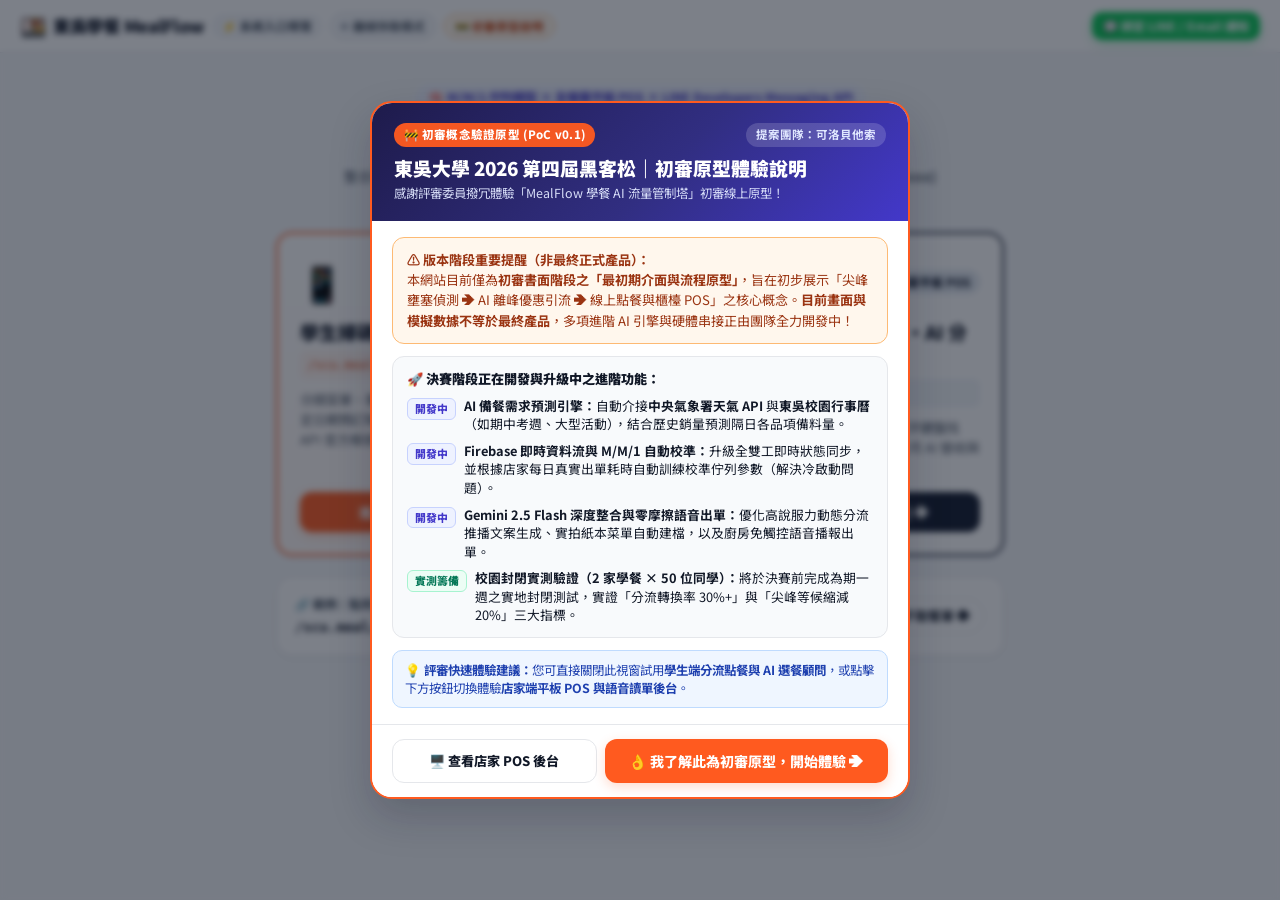
<file: index.html>
<!DOCTYPE html>
<html lang="zh-TW">
<head>
  <meta charset="UTF-8">
  <meta name="viewport" content="width=device-width, initial-scale=1.0, maximum-scale=1.0, user-scalable=no">
  <title>東吳學餐 MealFlow｜校園 AI 智慧點餐與 POS 管制塔</title>
  <link rel="preconnect" href="https://fonts.googleapis.com">
  <link rel="preconnect" href="https://fonts.gstatic.com" crossorigin>
  <link href="https://fonts.googleapis.com/css2?family=Noto+Sans+TC:wght@400;500;600;700;800;900&display=swap" rel="stylesheet">
  <link rel="stylesheet" href="./styles.css">
</head>
<body>

  <div id="toast" class="toast"></div>
  <div id="analyticsChartTooltip" class="chart-floating-tooltip"></div>

  <!-- 頂部導覽列 -->
  <header class="app-header">
    <div class="header-inner">
      <div class="brand-title-group">
        <a href="./" style="text-decoration:none; color:inherit; display:flex; align-items:center; gap:6px;">
          <span style="font-size:1.35rem;">🍱</span>
          <span style="font-weight:900; font-size:1.08rem; letter-spacing:-0.3px;">東吳學餐 MealFlow</span>
        </a>
        <span class="role-badge" id="headerRoleBadge">⚡ 系統入口導覽</span>
        <span class="sync-status" title="點擊立即同步雲端資料" style="cursor:pointer;" onclick="syncCloud(true)">
          <span class="sync-dot" id="syncDot"></span>
          <span id="syncText">已同步</span>
        </span>
      </div>

      <div style="display:flex; align-items:center; gap:8px; flex-wrap:wrap;">
        <!-- 店家模式專用：右上角直接切換店鋪與同步雲端（學生模式隱藏） -->
        <div id="headerStoreControls" style="display:none; align-items:center; gap:8px;">
          <select id="storeTopSwitcher" class="select-input" style="width:auto; min-width:210px; padding:6px 12px; font-weight:800; font-size:0.84rem;" onchange="switchMerchantStore(this.value)"></select>
          <button type="button" class="filter-chip" style="padding:6px 12px;" onclick="syncCloud(true)">🔄 同步雲端</button>
        </div>

        <!-- 學生模式專用：綁定 LINE / Email 取餐通知（店家模式自動隱藏） -->
        <button type="button" id="headerLineBindBtn" class="btn-line" style="padding:5px 11px; font-size:0.76rem;" onclick="openLineBindModal()">
          <span id="headerLineBtnText">💬 綁定 LINE 通知</span>
        </button>
        <div class="campus-switcher" id="headerCampusSwitcher" style="display:none;">
          <button class="campus-btn active" id="btnCampus-雙溪校區" onclick="switchCampus('雙溪校區')">雙溪校區</button>
          <button class="campus-btn" id="btnCampus-城中校區" onclick="switchCampus('城中校區')">城中校區</button>
        </div>
      </div>
    </div>
  </header>

  <main class="container">

    <!-- ==================== 路由 1：根目錄角色導覽台 (/) ==================== -->
    <section id="viewPortal" class="view-section">
      <div id="portalContentBox"></div>
    </section>

    <!-- ==================== 路由 2：學生掃碼點餐頁 (/order/) ==================== -->
    <section id="viewOrder" class="view-section">
      <div id="activeOrderFloatingBanner"></div>

      <!-- 狀態 A：學餐店家總覽與 AI 選餐顧問 -->
      <div id="storeDirectoryBlock">
        <div class="ai-concierge-box">
          <div style="display:flex; justify-content:space-between; align-items:center; gap:8px; flex-wrap:wrap;">
            <div>
              <span style="font-size:0.72rem; font-weight:800; background:rgba(255,255,255,0.18); padding:2px 8px; border-radius:999px;">
                ✨ MealFlow AI 選餐與客服顧問
              </span>
              <h3 style="font-size:1rem; font-weight:800; margin-top:4px;">不知道吃什麼或想問取餐規則？讓 AI 依即時佇列幫你解答與配餐</h3>
            </div>
            <button type="button" class="ai-prompt-chip" onclick="promptGeminiKeyConfig()">⚙️ Gemini API 設定</button>
          </div>

          <div class="ai-chip-row">
            <button type="button" class="ai-prompt-chip" onclick="askAiConcierge('⚡ 我只剩 10 分鐘就要上課，推薦最快拿到的主餐')">⚡ 10分鐘內趕上課快取</button>
            <button type="button" class="ai-prompt-chip" onclick="askAiConcierge('💰 預算 $100 元以內、有分流優惠的最高 CP 值正餐')">💰 預算 $100 內最高 CP 值</button>
            <button type="button" class="ai-prompt-chip" onclick="askAiConcierge('🌶️ 想吃韓式、椒麻或辣味重口味，且不用排隊的餐點')">🌶️ 想吃辣味重口味免排隊</button>
            <button type="button" class="ai-prompt-chip" onclick="askAiConcierge('🥩 剛運動完想吃大份量肉類補充蛋白質')">🥩 大份量高蛋白肉食</button>
            <button type="button" class="ai-prompt-chip" onclick="askAiConcierge('📋 請問預訂取餐與現金付款規則是什麼？')">📋 預訂與現金付款規則</button>
          </div>

          <div style="display:flex; gap:8px; margin-top:4px;">
            <input type="text" id="aiUserQueryInput" class="select-input" style="flex:1; background:rgba(255,255,255,0.95); border:none;" placeholder="可自然對話或輸入需求（例：你好、推薦 $100 內不排隊的麵、預訂怎麼付錢）..." onkeydown="if(event.key==='Enter') askAiConcierge()">
            <button type="button" class="btn-tip-action" onclick="askAiConcierge()">🧠 AI 分析回答</button>
          </div>

          <div id="aiConciergeResponse" class="ai-response-card"></div>
        </div>

        <div id="aiSmartTipBox"></div>

        <div class="filter-row">
          <button class="filter-chip active" id="filter-ALL" onclick="setFilter('ALL')">全部店家</button>
          <button class="filter-chip" id="filter-FAST" onclick="setFilter('FAST')">⚡ 免排隊快取 (綠燈順暢)</button>
          <button class="filter-chip" id="filter-PROMO" onclick="setFilter('PROMO')">🎁 AI 分流送優惠</button>
        </div>

        <div id="storeListContainer" class="store-list"></div>
      </div>

      <!-- 狀態 B：進入指定餐廳後的「分類菜單展開頁」 -->
      <div id="inStoreOrderingBlock" style="display:none;"></div>
    </section>

    <!-- ==================== 路由 3：專屬訂單追蹤頁 (/order/?id=ORD-xxx) ==================== -->
    <section id="viewTicket" class="view-section">
      <div id="singleTicketContainer"></div>
    </section>

    <!-- ==================== 路由 4：現代化美型店家 POS + 左側垂直圖示導覽 + 訂單分天 + 互動式 AI 分析 (/store/) ==================== -->
    <section id="viewStore" class="view-section">
      <div class="store-shell-layout">
        <!-- 左側現代化白色垂直圖示導覽欄 -->
        <aside class="store-left-rail">
          <button type="button" class="store-rail-btn active" id="railBtn-pos" onclick="switchStoreTabMode('pos')" title="櫃檯點餐 (POS)">
            <span class="rail-icon">🖥️</span>
            <span>點餐</span>
          </button>
          <button type="button" class="store-rail-btn" id="railBtn-kds" onclick="switchStoreTabMode('kds')" title="訂單管理">
            <span class="rail-icon">📋</span>
            <span>訂單</span>
            <span id="railKdsBadge" class="tab-badge" style="display:none;">0</span>
          </button>
          <button type="button" class="store-rail-btn" id="railBtn-analytics" onclick="switchStoreTabMode('analytics')" title="AI 營運分析">
            <span class="rail-icon">📊</span>
            <span>分析</span>
          </button>
          <button type="button" class="store-rail-btn" id="railBtn-settings" onclick="switchStoreTabMode('settings')" title="店務設定">
            <span class="rail-icon">⚙️</span>
            <span>設定</span>
          </button>
        </aside>

        <!-- 右側主工作區：僅 storePanel-pos 鎖定一頁不捲動，其餘面板可自由上下捲動 -->
        <div class="store-stage-area">
          <div id="storePanel-pos" style="display:block;"></div>
          <div id="storePanel-kds" style="display:none;"></div>
          <div id="storePanel-analytics" style="display:none;"></div>
          <div id="storePanel-settings" style="display:none;"></div>
        </div>
      </div>
    </section>

  </main>

  <!-- ==================== 學生端底部固定懸浮「查看購物車」橫條 ==================== -->
  <div id="floatingCartBar" class="floating-cart-bar" style="display:none;">
    <div class="floating-cart-inner">
      <button type="button" id="viewCartBtn" class="btn-view-cart" onclick="openCartModal()" disabled>
        <span id="cartItemCountBadge" class="cart-count-pill">0 份</span>
        <span>🛒 查看購物車・選取餐與預訂時間</span>
        <span id="cartPreviewTotal" style="font-size:1.2rem; font-weight:900;">NT$ 0</span>
      </button>
    </div>
  </div>

  <!-- ==================== 彈窗 A：購物車抽屜 Modal (`#cartModal`, z-index: 8000) ==================== -->
  <div id="cartModal" class="modal-overlay bottom-sheet" onclick="if(event.target===this) closeCartModal()">
    <div class="modal-card">
      <div class="modal-header">
        <h2 style="font-size:1.3rem; font-weight:900; display:flex; align-items:center; gap:8px;">
          <span>🛒</span> 確認購物車明細與預訂設定
        </h2>
        <button type="button" onclick="closeCartModal()" style="border:none; background:#F3F4F6; width:36px; height:36px; border-radius:50%; font-size:1.2rem; font-weight:900;">✕</button>
      </div>
      <div class="modal-body" style="background:var(--bg-page);" id="cartPageList"></div>
      <div class="modal-footer">
        <div style="display:flex; justify-content:space-between; align-items:center; margin-bottom:12px;">
          <span style="font-size:1.05rem; font-weight:800;">應付總計金額</span>
          <span id="cartModalTotal" style="font-size:1.55rem; font-weight:900; color:var(--red);">NT$ 0</span>
        </div>
        <button type="button" id="finalSubmitOrderBtn" class="btn-tip-action" style="width:100%; padding:15px; font-size:1.05rem;" onclick="submitStudentCartOrder()">
          確認餐點並送出訂單
        </button>
      </div>
    </div>
  </div>

  <!-- ==================== 彈窗 B：餐點客製化選項 Modal (`#optionsModal`, z-index: 9500，確保在結帳抽屜最上層開啟) ==================== -->
  <div id="optionsModal" class="modal-overlay" onclick="if(event.target===this) closeOptionsModal()">
    <div class="modal-card">
      <div class="modal-header">
        <div>
          <h3 style="font-size:1.2rem; font-weight:900;" id="optModalTitle">餐點名稱</h3>
          <div style="font-size:0.78rem; color:var(--text-secondary);" id="optModalSubtitle">基本價格</div>
        </div>
        <button type="button" onclick="closeOptionsModal()" style="border:none; background:#F3F4F6; width:34px; height:34px; border-radius:50%; font-size:1.1rem; font-weight:900;">✕</button>
      </div>
      <div class="modal-body" id="optModalContent"></div>
      <div class="modal-footer">
        <button type="button" id="confirmOptionsBtn" class="btn-tip-action" style="width:100%; padding:14px; font-size:1rem;" onclick="confirmOptionsModal()">
          確認加入
        </button>
      </div>
    </div>
  </div>

  <!-- ==================== 彈窗 C1：POS 櫃檯實收金額「觸控數字鍵盤」視窗 (`#posCashNumpadModal`, z-index: 9600) ==================== -->
  <div id="posCashNumpadModal" class="modal-overlay" onclick="if(event.target===this) closePosCashNumpadModal()">
    <div class="modal-card" style="max-width:420px;">
      <div class="modal-header">
        <div>
          <span style="font-size:0.72rem; font-weight:800; color:var(--brand);">POS Touch Keypad</span>
          <h3 style="font-size:1.15rem; font-weight:900;">🔢 點選輸入顧客實收金額</h3>
        </div>
        <button type="button" onclick="closePosCashNumpadModal()" style="border:none; background:#F3F4F6; width:34px; height:34px; border-radius:50%; font-weight:900;">✕</button>
      </div>
      <div class="modal-body" id="posCashNumpadBody"></div>
    </div>
  </div>

  <!-- ==================== 彈窗 C2：預訂/待收款訂單「觸控數字鍵盤收款」視窗 (`#orderPayModal`, z-index: 9600) ==================== -->
  <div id="orderPayModal" class="modal-overlay" onclick="if(event.target===this) closeOrderPayModal()">
    <div class="modal-card" style="max-width:440px;">
      <div class="modal-header">
        <div>
          <span style="font-size:0.72rem; font-weight:800; color:var(--brand);">Order Payment Collection</span>
          <h3 style="font-size:1.15rem; font-weight:900;">💵 訂單收款與觸控找零</h3>
        </div>
        <button type="button" onclick="closeOrderPayModal()" style="border:none; background:#F3F4F6; width:34px; height:34px; border-radius:50%; font-weight:900;">✕</button>
      </div>
      <div class="modal-body" id="orderPayModalBody"></div>
    </div>
  </div>

  <!-- ==================== 彈窗 D：💚 LINE Login OAuth 2.1 官方帳號綁定中心 (`#lineBindModal`, z-index: 9600) ==================== -->
  <div id="lineBindModal" class="modal-overlay" onclick="if(event.target===this) closeLineBindModal()">
    <div class="modal-card" style="max-width:500px;">
      <div class="modal-header" style="background:#06C755; color:#FFFFFF;">
        <div>
          <span style="font-size:0.7rem; font-weight:800; background:rgba(255,255,255,0.22); padding:2px 8px; border-radius:999px;">LINE Login OAuth 2.1 + Flex Message Push</span>
          <h3 style="font-size:1.15rem; font-weight:900; margin-top:3px;">💬 綁定 LINE 接收取餐通知</h3>
        </div>
        <button type="button" onclick="closeLineBindModal()" style="border:none; background:rgba(255,255,255,0.22); color:#fff; width:32px; height:32px; border-radius:50%; font-weight:900;">✕</button>
      </div>
      <div class="modal-body">
        <div id="lineBindStatusBanner"></div>

        <div style="background:#F0FDF4; border:1.5px solid #86EFAC; border-radius:12px; padding:14px; margin-bottom:12px;">
          <div style="font-size:0.88rem; font-weight:900; color:#065F46; margin-bottom:6px;">
            📲 一鍵透過 LINE Login 授權綁定 (免 Webhook)
          </div>
          <p style="font-size:0.78rem; color:#047857; line-height:1.45; margin-bottom:10px;">
            點擊下方按鈕將跳轉至 LINE 官方授權畫面，授權後系統會自動取得您的 <code>userId</code>。當餐點製作完成或預訂需繳費時，官方帳號將自動推播精美 Flex Message 通知卡給您！
          </p>
          <button type="button" class="btn-line" style="width:100%; justify-content:center; padding:11px; font-size:0.92rem;" onclick="startLineOAuthLogin()">
            🚀 使用 LINE 帳號一鍵授權綁定
          </button>
        </div>

        <div style="background:#F8FAFC; border:1px solid var(--border); border-radius:12px; padding:12px; margin-bottom:12px;">
          <div style="font-size:0.8rem; font-weight:900; color:var(--text-primary); margin-bottom:8px;">
            📧 綁定 Email 免費無限量取餐通知 / 或手動填入 LINE User ID
          </div>
          <div style="display:grid; grid-template-columns:1fr 1.3fr; gap:8px; margin-bottom:8px;">
            <div>
              <label class="field-label">👤 顯示名稱</label>
              <input type="text" id="lineInputName" class="select-input" placeholder="例如：王小明">
            </div>
            <div>
              <label class="field-label">📧 Email 信箱 (免額度限制推薦)</label>
              <input type="email" id="lineInputEmail" class="select-input" placeholder="student@scu.edu.tw">
            </div>
          </div>
          <div style="margin-bottom:8px;">
            <label class="field-label">🆔 LINE User ID (選填，U開頭 33 碼)</label>
            <input type="text" id="lineInputId" class="select-input" placeholder="若已用上方按鈕授權會自動帶入">
          </div>
          <div style="display:flex; gap:8px;">
            <button type="button" class="btn-line" style="flex:1; justify-content:center; padding:9px;" onclick="saveLineBindConfig()">
              💾 儲存通知設定
            </button>
            <button type="button" class="filter-chip" onclick="requestBrowserNotificationPermission()">
              🔔 開啟網頁震動響鈴
            </button>
          </div>
        </div>

        <div style="display:flex; justify-content:space-between; align-items:center; margin-bottom:6px;">
          <strong style="font-size:0.84rem; color:#166534;">📬 最近 LINE 推播紀錄匣</strong>
          <button type="button" onclick="unbindLineAccount()" style="border:none; background:transparent; color:var(--text-muted); font-size:0.74rem; text-decoration:underline; cursor:pointer;">解除綁定</button>
        </div>
        <div id="lineLogsContainer" style="max-height:140px; overflow-y:auto;"></div>
      </div>
    </div>
  </div>

  <!-- ==================== 彈窗 E：🔔 學生取餐手機震動與響鈴全螢幕強提醒 (`#pickupAlertModal`) ==================== -->
  <div id="pickupAlertModal" class="modal-overlay" onclick="if(event.target===this) closePickupAlertModal()">
    <div class="modal-card" style="max-width:400px; border:3px solid var(--green);">
      <div class="modal-body" id="pickupAlertContent"></div>
    </div>
  </div>

  <script src="./app.js"></script>
</body>
</html>
</file>
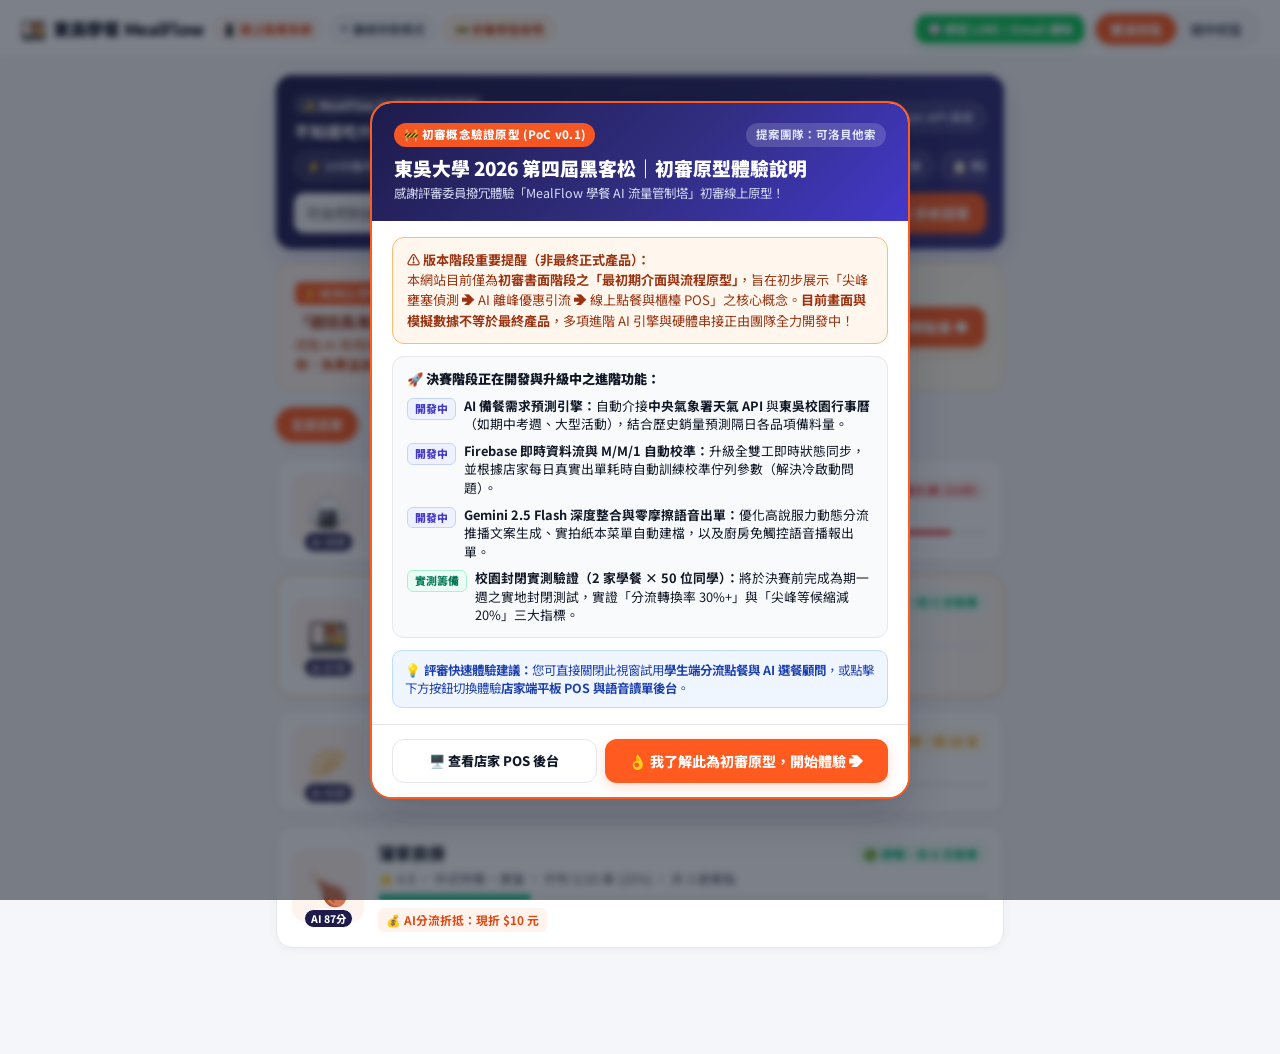
<file: order/index.html>
<!DOCTYPE html>
<html lang="zh-TW">
<head>
  <meta charset="UTF-8">
  <meta name="viewport" content="width=device-width, initial-scale=1.0, maximum-scale=1.0, user-scalable=no">
  <title>東吳學餐線上點餐｜MealFlow 智慧點餐與取餐追蹤</title>
  <link rel="preconnect" href="https://fonts.googleapis.com">
  <link rel="preconnect" href="https://fonts.gstatic.com" crossorigin>
  <link href="https://fonts.googleapis.com/css2?family=Noto+Sans+TC:wght@400;500;600;700;800;900&display=swap" rel="stylesheet">
  <link rel="stylesheet" href="../styles.css">
  <script>window.MEALFLOW_DEFAULT_MODE = 'order';</script>
</head>
<body>

  <div id="toast" class="toast"></div>
  <div id="analyticsChartTooltip" class="chart-floating-tooltip"></div>

  <!-- 頂部導覽列 -->
  <header class="app-header">
    <div class="header-inner">
      <div class="brand-title-group">
        <a href="./" style="text-decoration:none; color:inherit; display:flex; align-items:center; gap:6px;">
          <span style="font-size:1.35rem;">🍱</span>
          <span style="font-weight:900; font-size:1.08rem; letter-spacing:-0.3px;">東吳學餐 MealFlow</span>
        </a>
        <span class="role-badge" id="headerRoleBadge">📱 線上點餐系統</span>
        <span class="sync-status" title="點擊立即同步雲端資料" style="cursor:pointer;" onclick="syncCloud(true)">
          <span class="sync-dot" id="syncDot"></span>
          <span id="syncText">已同步</span>
        </span>
      </div>

      <div style="display:flex; align-items:center; gap:8px; flex-wrap:wrap;">
        <div id="headerStoreControls" style="display:none; align-items:center; gap:8px;">
          <select id="storeTopSwitcher" class="select-input" style="width:auto; min-width:210px; padding:6px 12px; font-weight:800; font-size:0.84rem;" onchange="switchMerchantStore(this.value)"></select>
          <button type="button" class="filter-chip" style="padding:6px 12px;" onclick="syncCloud(true)">🔄 同步雲端</button>
        </div>

        <button type="button" id="headerLineBindBtn" class="btn-line" style="padding:5px 11px; font-size:0.76rem;" onclick="openLineBindModal()">
          <span id="headerLineBtnText">💬 綁定 LINE 通知</span>
        </button>
        <div class="campus-switcher" id="headerCampusSwitcher">
          <button class="campus-btn active" id="btnCampus-雙溪校區" onclick="switchCampus('雙溪校區')">雙溪校區</button>
          <button class="campus-btn" id="btnCampus-城中校區" onclick="switchCampus('城中校區')">城中校區</button>
        </div>
      </div>
    </div>
  </header>

  <main class="container">

    <!-- ==================== 路由 1：根目錄角色導覽台 (/) ==================== -->
    <section id="viewPortal" class="view-section">
      <div id="portalContentBox"></div>
    </section>

    <!-- ==================== 路由 2：學生掃碼點餐頁 (/order/) ==================== -->
    <section id="viewOrder" class="view-section active">
      <div id="activeOrderFloatingBanner"></div>

      <!-- 狀態 A：學餐店家總覽與 AI 選餐顧問 -->
      <div id="storeDirectoryBlock">
        <div class="ai-concierge-box">
          <div style="display:flex; justify-content:space-between; align-items:center; gap:8px; flex-wrap:wrap;">
            <div>
              <span style="font-size:0.72rem; font-weight:800; background:rgba(255,255,255,0.18); padding:2px 8px; border-radius:999px;">
                ✨ MealFlow AI 選餐與客服顧問
              </span>
              <h3 style="font-size:1rem; font-weight:800; margin-top:4px;">不知道吃什麼或想問取餐規則？讓 AI 依即時佇列幫你解答與配餐</h3>
            </div>
            <button type="button" class="ai-prompt-chip" onclick="promptGeminiKeyConfig()">⚙️ Gemini API 設定</button>
          </div>

          <div class="ai-chip-row">
            <button type="button" class="ai-prompt-chip" onclick="askAiConcierge('⚡ 我只剩 10 分鐘就要上課，推薦最快拿到的主餐')">⚡ 10分鐘內趕上課快取</button>
            <button type="button" class="ai-prompt-chip" onclick="askAiConcierge('💰 預算 $100 元以內、有分流優惠的最高 CP 值正餐')">💰 預算 $100 內最高 CP 值</button>
            <button type="button" class="ai-prompt-chip" onclick="askAiConcierge('🌶️ 想吃韓式、椒麻或辣味重口味，且不用排隊的餐點')">🌶️ 想吃辣味重口味免排隊</button>
            <button type="button" class="ai-prompt-chip" onclick="askAiConcierge('🥩 剛運動完想吃大份量肉類補充蛋白質')">🥩 大份量高蛋白肉食</button>
            <button type="button" class="ai-prompt-chip" onclick="askAiConcierge('📋 請問預訂取餐與現金付款規則是什麼？')">📋 預訂與現金付款規則</button>
          </div>

          <div style="display:flex; gap:8px; margin-top:4px;">
            <input type="text" id="aiUserQueryInput" class="select-input" style="flex:1; background:rgba(255,255,255,0.95); border:none;" placeholder="可自然對話或輸入需求（例：你好、推薦 $100 內不排隊的麵、預訂怎麼付錢）..." onkeydown="if(event.key==='Enter') askAiConcierge()">
            <button type="button" class="btn-tip-action" onclick="askAiConcierge()">🧠 AI 分析回答</button>
          </div>

          <div id="aiConciergeResponse" class="ai-response-card"></div>
        </div>

        <div id="aiSmartTipBox"></div>

        <div class="filter-row">
          <button class="filter-chip active" id="filter-ALL" onclick="setFilter('ALL')">全部店家</button>
          <button class="filter-chip" id="filter-FAST" onclick="setFilter('FAST')">⚡ 免排隊快取 (綠燈順暢)</button>
          <button class="filter-chip" id="filter-PROMO" onclick="setFilter('PROMO')">🎁 AI 分流送優惠</button>
        </div>

        <div id="storeListContainer" class="store-list"></div>
      </div>

      <!-- 狀態 B：進入指定餐廳後的「分類菜單展開頁」 -->
      <div id="inStoreOrderingBlock" style="display:none;"></div>
    </section>

    <!-- ==================== 路由 3：專屬訂單追蹤頁 (/order/?id=ORD-xxx) ==================== -->
    <section id="viewTicket" class="view-section">
      <div id="singleTicketContainer"></div>
    </section>

    <!-- ==================== 路由 4：現代化美型店家 POS + 左側垂直圖示導覽 (/store/) ==================== -->
    <section id="viewStore" class="view-section">
      <div class="store-shell-layout">
        <aside class="store-left-rail">
          <button type="button" class="store-rail-btn active" id="railBtn-pos" onclick="switchStoreTabMode('pos')">
            <span class="rail-icon">🖥️</span>
            <span>點餐</span>
          </button>
          <button type="button" class="store-rail-btn" id="railBtn-kds" onclick="switchStoreTabMode('kds')">
            <span class="rail-icon">📋</span>
            <span>訂單</span>
            <span id="railKdsBadge" class="tab-badge" style="display:none;">0</span>
          </button>
          <button type="button" class="store-rail-btn" id="railBtn-analytics" onclick="switchStoreTabMode('analytics')">
            <span class="rail-icon">📊</span>
            <span>分析</span>
          </button>
          <button type="button" class="store-rail-btn" id="railBtn-settings" onclick="switchStoreTabMode('settings')">
            <span class="rail-icon">⚙️</span>
            <span>設定</span>
          </button>
        </aside>

        <div class="store-stage-area">
          <div id="storePanel-pos" style="display:block;"></div>
          <div id="storePanel-kds" style="display:none;"></div>
          <div id="storePanel-analytics" style="display:none;"></div>
          <div id="storePanel-settings" style="display:none;"></div>
        </div>
      </div>
    </section>

  </main>

  <!-- ==================== 學生端底部固定懸浮「查看購物車」橫條 ==================== -->
  <div id="floatingCartBar" class="floating-cart-bar" style="display:none;">
    <div class="floating-cart-inner">
      <button type="button" id="viewCartBtn" class="btn-view-cart" onclick="openCartModal()" disabled>
        <span id="cartItemCountBadge" class="cart-count-pill">0 份</span>
        <span>🛒 查看購物車・選取餐與預訂時間</span>
        <span id="cartPreviewTotal" style="font-size:1.2rem; font-weight:900;">NT$ 0</span>
      </button>
    </div>
  </div>

  <!-- ==================== 彈窗 A：購物車抽屜 Modal (`#cartModal`, z-index: 8000) ==================== -->
  <div id="cartModal" class="modal-overlay bottom-sheet" onclick="if(event.target===this) closeCartModal()">
    <div class="modal-card">
      <div class="modal-header">
        <h2 style="font-size:1.3rem; font-weight:900; display:flex; align-items:center; gap:8px;">
          <span>🛒</span> 確認購物車明細與預訂設定
        </h2>
        <button type="button" onclick="closeCartModal()" style="border:none; background:#F3F4F6; width:36px; height:36px; border-radius:50%; font-size:1.2rem; font-weight:900;">✕</button>
      </div>
      <div class="modal-body" style="background:var(--bg-page);" id="cartPageList"></div>
      <div class="modal-footer">
        <div style="display:flex; justify-content:space-between; align-items:center; margin-bottom:12px;">
          <span style="font-size:1.05rem; font-weight:800;">應付總計金額</span>
          <span id="cartModalTotal" style="font-size:1.55rem; font-weight:900; color:var(--red);">NT$ 0</span>
        </div>
        <button type="button" id="finalSubmitOrderBtn" class="btn-tip-action" style="width:100%; padding:15px; font-size:1.05rem;" onclick="submitStudentCartOrder()">
          確認餐點並送出訂單
        </button>
      </div>
    </div>
  </div>

  <!-- ==================== 彈窗 B：餐點客製化選項 Modal (`#optionsModal`, z-index: 9500) ==================== -->
  <div id="optionsModal" class="modal-overlay" onclick="if(event.target===this) closeOptionsModal()">
    <div class="modal-card">
      <div class="modal-header">
        <div>
          <h3 style="font-size:1.2rem; font-weight:900;" id="optModalTitle">餐點名稱</h3>
          <div style="font-size:0.78rem; color:var(--text-secondary);" id="optModalSubtitle">基本價格</div>
        </div>
        <button type="button" onclick="closeOptionsModal()" style="border:none; background:#F3F4F6; width:34px; height:34px; border-radius:50%; font-size:1.1rem; font-weight:900;">✕</button>
      </div>
      <div class="modal-body" id="optModalContent"></div>
      <div class="modal-footer">
        <button type="button" id="confirmOptionsBtn" class="btn-tip-action" style="width:100%; padding:14px; font-size:1rem;" onclick="confirmOptionsModal()">
          確認加入
        </button>
      </div>
    </div>
  </div>

  <!-- ==================== 彈窗 C1：POS 櫃檯實收金額「觸控數字鍵盤」視窗 (`#posCashNumpadModal`, z-index: 9600) ==================== -->
  <div id="posCashNumpadModal" class="modal-overlay" onclick="if(event.target===this) closePosCashNumpadModal()">
    <div class="modal-card" style="max-width:420px;">
      <div class="modal-header">
        <div>
          <span style="font-size:0.72rem; font-weight:800; color:var(--brand);">POS Touch Keypad</span>
          <h3 style="font-size:1.15rem; font-weight:900;">🔢 點選輸入顧客實收金額</h3>
        </div>
        <button type="button" onclick="closePosCashNumpadModal()" style="border:none; background:#F3F4F6; width:34px; height:34px; border-radius:50%; font-weight:900;">✕</button>
      </div>
      <div class="modal-body" id="posCashNumpadBody"></div>
    </div>
  </div>

  <!-- ==================== 彈窗 C2：預訂/待收款訂單「觸控數字鍵盤收款」視窗 (`#orderPayModal`, z-index: 9600) ==================== -->
  <div id="orderPayModal" class="modal-overlay" onclick="if(event.target===this) closeOrderPayModal()">
    <div class="modal-card" style="max-width:440px;">
      <div class="modal-header">
        <div>
          <span style="font-size:0.72rem; font-weight:800; color:var(--brand);">Order Payment Collection</span>
          <h3 style="font-size:1.15rem; font-weight:900;">💵 訂單收款與觸控找零</h3>
        </div>
        <button type="button" onclick="closeOrderPayModal()" style="border:none; background:#F3F4F6; width:34px; height:34px; border-radius:50%; font-weight:900;">✕</button>
      </div>
      <div class="modal-body" id="orderPayModalBody"></div>
    </div>
  </div>

  <!-- ==================== 彈窗 D：💚 LINE Login OAuth 2.1 官方帳號綁定中心 (`#lineBindModal`, z-index: 9600) ==================== -->
  <div id="lineBindModal" class="modal-overlay" onclick="if(event.target===this) closeLineBindModal()">
    <div class="modal-card" style="max-width:500px;">
      <div class="modal-header" style="background:#06C755; color:#FFFFFF;">
        <div>
          <span style="font-size:0.7rem; font-weight:800; background:rgba(255,255,255,0.22); padding:2px 8px; border-radius:999px;">LINE Login OAuth 2.1 + Flex Message Push</span>
          <h3 style="font-size:1.15rem; font-weight:900; margin-top:3px;">💬 綁定 LINE 接收取餐通知</h3>
        </div>
        <button type="button" onclick="closeLineBindModal()" style="border:none; background:rgba(255,255,255,0.22); color:#fff; width:32px; height:32px; border-radius:50%; font-weight:900;">✕</button>
      </div>
      <div class="modal-body">
        <div id="lineBindStatusBanner"></div>

        <div style="background:#F0FDF4; border:1.5px solid #86EFAC; border-radius:12px; padding:14px; margin-bottom:12px;">
          <div style="font-size:0.88rem; font-weight:900; color:#065F46; margin-bottom:6px;">
            📲 一鍵透過 LINE Login 授權綁定 (免 Webhook)
          </div>
          <p style="font-size:0.78rem; color:#047857; line-height:1.45; margin-bottom:10px;">
            點擊下方按鈕將跳轉至 LINE 官方授權畫面，授權後系統會自動取得您的 <code>userId</code>。當餐點製作完成或預訂需繳費時，官方帳號將自動推播精美 Flex Message 通知卡給您！
          </p>
          <button type="button" class="btn-line" style="width:100%; justify-content:center; padding:11px; font-size:0.92rem;" onclick="startLineOAuthLogin()">
            🚀 使用 LINE 帳號一鍵授權綁定
          </button>
        </div>

        <div style="background:#F8FAFC; border:1px solid var(--border); border-radius:12px; padding:12px; margin-bottom:12px;">
          <div style="font-size:0.8rem; font-weight:900; color:var(--text-primary); margin-bottom:8px;">
            📧 綁定 Email 免費無限量取餐通知 / 或手動填入 LINE User ID
          </div>
          <div style="display:grid; grid-template-columns:1fr 1.3fr; gap:8px; margin-bottom:8px;">
            <div>
              <label class="field-label">👤 顯示名稱</label>
              <input type="text" id="lineInputName" class="select-input" placeholder="例如：王小明">
            </div>
            <div>
              <label class="field-label">📧 Email 信箱 (免額度限制推薦)</label>
              <input type="email" id="lineInputEmail" class="select-input" placeholder="student@scu.edu.tw">
            </div>
          </div>
          <div style="margin-bottom:8px;">
            <label class="field-label">🆔 LINE User ID (選填，U開頭 33 碼)</label>
            <input type="text" id="lineInputId" class="select-input" placeholder="若已用上方按鈕授權會自動帶入">
          </div>
          <div style="display:flex; gap:8px;">
            <button type="button" class="btn-line" style="flex:1; justify-content:center; padding:9px;" onclick="saveLineBindConfig()">
              💾 儲存通知設定
            </button>
            <button type="button" class="filter-chip" onclick="requestBrowserNotificationPermission()">
              🔔 開啟網頁震動響鈴
            </button>
          </div>
        </div>

        <div style="display:flex; justify-content:space-between; align-items:center; margin-bottom:6px;">
          <strong style="font-size:0.84rem; color:#166534;">📬 最近 LINE 推播紀錄匣</strong>
          <button type="button" onclick="unbindLineAccount()" style="border:none; background:transparent; color:var(--text-muted); font-size:0.74rem; text-decoration:underline; cursor:pointer;">解除綁定</button>
        </div>
        <div id="lineLogsContainer" style="max-height:140px; overflow-y:auto;"></div>
      </div>
    </div>
  </div>

  <!-- ==================== 彈窗 E：🔔 學生取餐手機震動與響鈴全螢幕強提醒 (`#pickupAlertModal`) ==================== -->
  <div id="pickupAlertModal" class="modal-overlay" onclick="if(event.target===this) closePickupAlertModal()">
    <div class="modal-card" style="max-width:400px; border:3px solid var(--green);">
      <div class="modal-body" id="pickupAlertContent"></div>
    </div>
  </div>

  <script src="../app.js"></script>
</body>
</html>
</file>
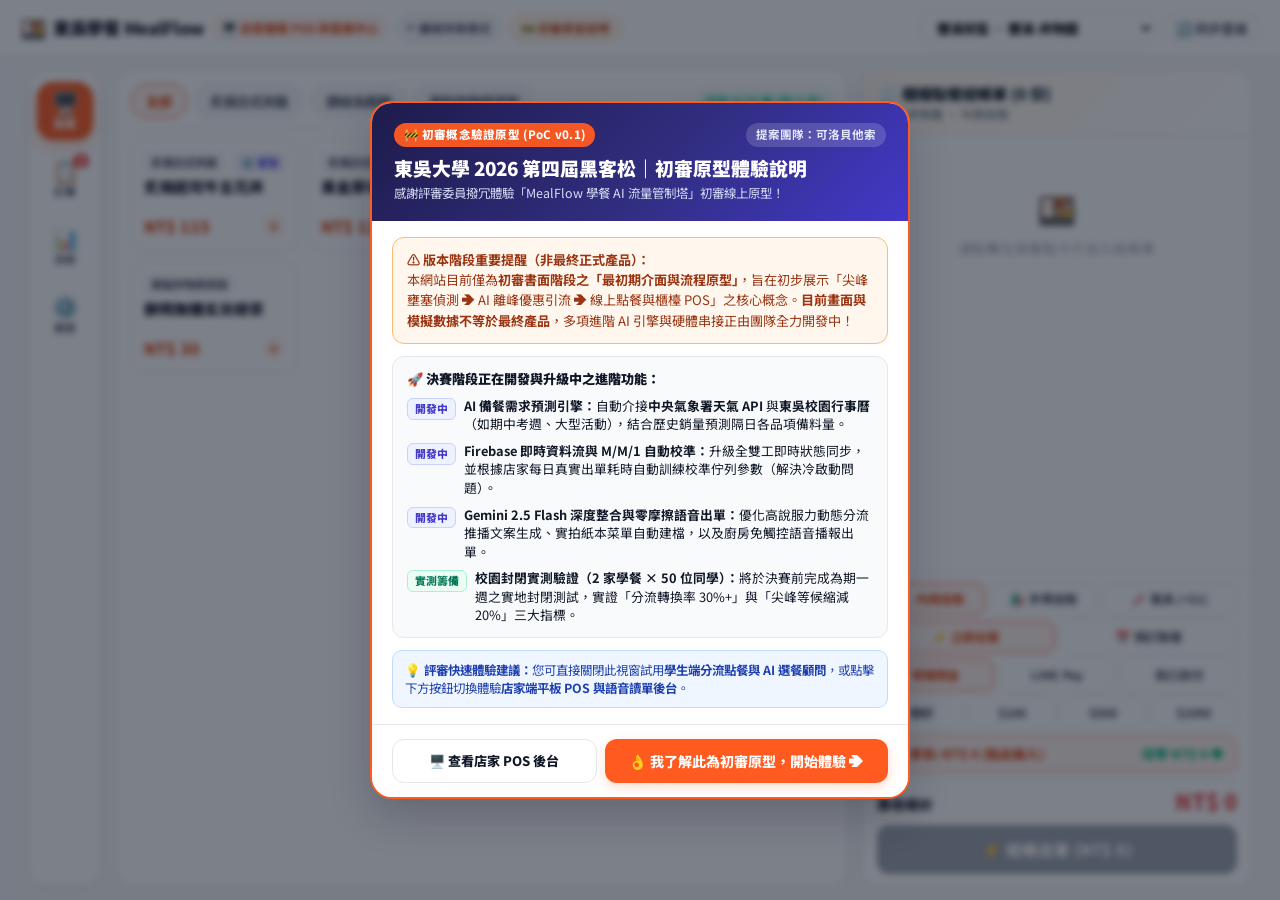
<file: store/index.html>
<!DOCTYPE html>
<html lang="zh-TW">
<head>
  <meta charset="UTF-8">
  <meta name="viewport" content="width=device-width, initial-scale=1.0, maximum-scale=1.0, user-scalable=no">
  <title>東吳學餐店家端 POS 與 AI 營運後台｜MealFlow</title>
  <link rel="preconnect" href="https://fonts.googleapis.com">
  <link rel="preconnect" href="https://fonts.gstatic.com" crossorigin>
  <link href="https://fonts.googleapis.com/css2?family=Noto+Sans+TC:wght@400;500;600;700;800;900&display=swap" rel="stylesheet">
  <link rel="stylesheet" href="../styles.css">
  <script>window.MEALFLOW_DEFAULT_MODE = 'store';</script>
</head>
<body class="store-mode-active pos-no-scroll">

  <div id="toast" class="toast"></div>
  <div id="analyticsChartTooltip" class="chart-floating-tooltip"></div>

  <!-- 頂部導覽列：店家模式下右上角直接放置「切換店鋪下拉選單 + 同步雲端」，不顯示綁定 LINE 按鈕 -->
  <header class="app-header">
    <div class="header-inner">
      <div class="brand-title-group">
        <a href="../" style="text-decoration:none; color:inherit; display:flex; align-items:center; gap:6px;">
          <span style="font-size:1.35rem;">🍱</span>
          <span style="font-weight:900; font-size:1.08rem; letter-spacing:-0.3px;">東吳學餐 MealFlow</span>
        </a>
        <span class="role-badge" id="headerRoleBadge">🖥️ 店家櫃檯 POS 與營運中心</span>
        <span class="sync-status" title="點擊立即同步雲端資料" style="cursor:pointer;" onclick="syncCloud(true)">
          <span class="sync-dot" id="syncDot"></span>
          <span id="syncText">已同步</span>
        </span>
      </div>

      <div style="display:flex; align-items:center; gap:8px; flex-wrap:wrap;">
        <div id="headerStoreControls" style="display:inline-flex; align-items:center; gap:8px;">
          <select id="storeTopSwitcher" class="select-input" style="width:auto; min-width:210px; padding:6px 12px; font-weight:800; font-size:0.84rem;" onchange="switchMerchantStore(this.value)"></select>
          <button type="button" class="filter-chip" style="padding:6px 12px;" onclick="syncCloud(true)">🔄 同步雲端</button>
        </div>

        <button type="button" id="headerLineBindBtn" class="btn-line" style="display:none; padding:5px 11px; font-size:0.76rem;" onclick="openLineBindModal()">
          <span id="headerLineBtnText">💬 綁定 LINE 通知</span>
        </button>
        <div class="campus-switcher" id="headerCampusSwitcher" style="display:none;">
          <button class="campus-btn active" id="btnCampus-雙溪校區" onclick="switchCampus('雙溪校區')">雙溪校區</button>
          <button class="campus-btn" id="btnCampus-城中校區" onclick="switchCampus('城中校區')">城中校區</button>
        </div>
      </div>
    </div>
  </header>

  <main class="container">

    <!-- ==================== 路由 1：根目錄角色導覽台 (/) ==================== -->
    <section id="viewPortal" class="view-section">
      <div id="portalContentBox"></div>
    </section>

    <!-- ==================== 路由 2：學生掃碼點餐頁 (/order/) ==================== -->
    <section id="viewOrder" class="view-section">
      <div id="activeOrderFloatingBanner"></div>
      <div id="storeDirectoryBlock">
        <div id="aiSmartTipBox"></div>
        <div id="storeListContainer" class="store-list"></div>
      </div>
      <div id="inStoreOrderingBlock" style="display:none;"></div>
    </section>

    <!-- ==================== 路由 3：專屬訂單追蹤頁 (/order/?id=ORD-xxx) ==================== -->
    <section id="viewTicket" class="view-section">
      <div id="singleTicketContainer"></div>
    </section>

    <!-- ==================== 路由 4：現代化美型店家 POS + 左側垂直圖示導覽 + 訂單分天 + 互動式 AI 分析 (/store/) ==================== -->
    <section id="viewStore" class="view-section active">
      <div class="store-shell-layout">
        <!-- 左側現代化白色垂直圖示導覽欄 -->
        <aside class="store-left-rail">
          <button type="button" class="store-rail-btn active" id="railBtn-pos" onclick="switchStoreTabMode('pos')" title="櫃檯點餐 (POS)">
            <span class="rail-icon">🖥️</span>
            <span>點餐</span>
          </button>
          <button type="button" class="store-rail-btn" id="railBtn-kds" onclick="switchStoreTabMode('kds')" title="訂單管理">
            <span class="rail-icon">📋</span>
            <span>訂單</span>
            <span id="railKdsBadge" class="tab-badge" style="display:none;">0</span>
          </button>
          <button type="button" class="store-rail-btn" id="railBtn-analytics" onclick="switchStoreTabMode('analytics')" title="AI 營運分析">
            <span class="rail-icon">📊</span>
            <span>分析</span>
          </button>
          <button type="button" class="store-rail-btn" id="railBtn-settings" onclick="switchStoreTabMode('settings')" title="店務設定">
            <span class="rail-icon">⚙️</span>
            <span>設定</span>
          </button>
        </aside>

        <!-- 右側主工作區：僅 storePanel-pos 鎖定一頁不捲動，其餘面板可自由上下捲動 -->
        <div class="store-stage-area">
          <div id="storePanel-pos" style="display:block;"></div>
          <div id="storePanel-kds" style="display:none;"></div>
          <div id="storePanel-analytics" style="display:none;"></div>
          <div id="storePanel-settings" style="display:none;"></div>
        </div>
      </div>
    </section>

  </main>

  <!-- ==================== 學生端底部固定懸浮「查看購物車」橫條 ==================== -->
  <div id="floatingCartBar" class="floating-cart-bar" style="display:none;">
    <div class="floating-cart-inner">
      <button type="button" id="viewCartBtn" class="btn-view-cart" onclick="openCartModal()" disabled>
        <span id="cartItemCountBadge" class="cart-count-pill">0 份</span>
        <span>🛒 查看購物車・選取餐與預訂時間</span>
        <span id="cartPreviewTotal" style="font-size:1.2rem; font-weight:900;">NT$ 0</span>
      </button>
    </div>
  </div>

  <!-- ==================== 彈窗 A：購物車抽屜 Modal (`#cartModal`, z-index: 8000) ==================== -->
  <div id="cartModal" class="modal-overlay bottom-sheet" onclick="if(event.target===this) closeCartModal()">
    <div class="modal-card">
      <div class="modal-header">
        <h2 style="font-size:1.3rem; font-weight:900; display:flex; align-items:center; gap:8px;">
          <span>🛒</span> 確認購物車明細與預訂設定
        </h2>
        <button type="button" onclick="closeCartModal()" style="border:none; background:#F3F4F6; width:36px; height:36px; border-radius:50%; font-size:1.2rem; font-weight:900;">✕</button>
      </div>
      <div class="modal-body" style="background:var(--bg-page);" id="cartPageList"></div>
      <div class="modal-footer">
        <div style="display:flex; justify-content:space-between; align-items:center; margin-bottom:12px;">
          <span style="font-size:1.05rem; font-weight:800;">應付總計金額</span>
          <span id="cartModalTotal" style="font-size:1.55rem; font-weight:900; color:var(--red);">NT$ 0</span>
        </div>
        <button type="button" id="finalSubmitOrderBtn" class="btn-tip-action" style="width:100%; padding:15px; font-size:1.05rem;" onclick="submitStudentCartOrder()">
          確認餐點並送出訂單
        </button>
      </div>
    </div>
  </div>

  <!-- ==================== 彈窗 B：餐點客製化選項 Modal (`#optionsModal`, z-index: 9500) ==================== -->
  <div id="optionsModal" class="modal-overlay" onclick="if(event.target===this) closeOptionsModal()">
    <div class="modal-card">
      <div class="modal-header">
        <div>
          <h3 style="font-size:1.2rem; font-weight:900;" id="optModalTitle">餐點名稱</h3>
          <div style="font-size:0.78rem; color:var(--text-secondary);" id="optModalSubtitle">基本價格</div>
        </div>
        <button type="button" onclick="closeOptionsModal()" style="border:none; background:#F3F4F6; width:34px; height:34px; border-radius:50%; font-size:1.1rem; font-weight:900;">✕</button>
      </div>
      <div class="modal-body" id="optModalContent"></div>
      <div class="modal-footer">
        <button type="button" id="confirmOptionsBtn" class="btn-tip-action" style="width:100%; padding:14px; font-size:1rem;" onclick="confirmOptionsModal()">
          確認加入
        </button>
      </div>
    </div>
  </div>

  <!-- ==================== 彈窗 C1：POS 櫃檯實收金額「觸控數字鍵盤」視窗 (`#posCashNumpadModal`, z-index: 9600) ==================== -->
  <div id="posCashNumpadModal" class="modal-overlay" onclick="if(event.target===this) closePosCashNumpadModal()">
    <div class="modal-card" style="max-width:420px;">
      <div class="modal-header">
        <div>
          <span style="font-size:0.72rem; font-weight:800; color:var(--brand);">POS Touch Keypad</span>
          <h3 style="font-size:1.15rem; font-weight:900;">🔢 點選輸入顧客實收金額</h3>
        </div>
        <button type="button" onclick="closePosCashNumpadModal()" style="border:none; background:#F3F4F6; width:34px; height:34px; border-radius:50%; font-weight:900;">✕</button>
      </div>
      <div class="modal-body" id="posCashNumpadBody"></div>
    </div>
  </div>

  <!-- ==================== 彈窗 C2：預訂/待收款訂單「觸控數字鍵盤收款」視窗 (`#orderPayModal`, z-index: 9600) ==================== -->
  <div id="orderPayModal" class="modal-overlay" onclick="if(event.target===this) closeOrderPayModal()">
    <div class="modal-card" style="max-width:440px;">
      <div class="modal-header">
        <div>
          <span style="font-size:0.72rem; font-weight:800; color:var(--brand);">Order Payment Collection</span>
          <h3 style="font-size:1.15rem; font-weight:900;">💵 訂單收款與觸控找零</h3>
        </div>
        <button type="button" onclick="closeOrderPayModal()" style="border:none; background:#F3F4F6; width:34px; height:34px; border-radius:50%; font-weight:900;">✕</button>
      </div>
      <div class="modal-body" id="orderPayModalBody"></div>
    </div>
  </div>

  <!-- ==================== 彈窗 D：💚 LINE Login OAuth 2.1 官方帳號綁定中心 (`#lineBindModal`, z-index: 9600) ==================== -->
  <div id="lineBindModal" class="modal-overlay" onclick="if(event.target===this) closeLineBindModal()">
    <div class="modal-card" style="max-width:500px;">
      <div class="modal-header" style="background:#06C755; color:#FFFFFF;">
        <div>
          <span style="font-size:0.7rem; font-weight:800; background:rgba(255,255,255,0.22); padding:2px 8px; border-radius:999px;">LINE Login OAuth 2.1 + Flex Message Push</span>
          <h3 style="font-size:1.15rem; font-weight:900; margin-top:3px;">💬 綁定 LINE 接收取餐通知</h3>
        </div>
        <button type="button" onclick="closeLineBindModal()" style="border:none; background:rgba(255,255,255,0.22); color:#fff; width:32px; height:32px; border-radius:50%; font-weight:900;">✕</button>
      </div>
      <div class="modal-body">
        <div id="lineBindStatusBanner"></div>

        <div style="background:#F0FDF4; border:1.5px solid #86EFAC; border-radius:12px; padding:14px; margin-bottom:12px;">
          <div style="font-size:0.88rem; font-weight:900; color:#065F46; margin-bottom:6px;">
            📲 一鍵透過 LINE Login 授權綁定 (免 Webhook)
          </div>
          <p style="font-size:0.78rem; color:#047857; line-height:1.45; margin-bottom:10px;">
            點擊下方按鈕將跳轉至 LINE 官方授權畫面，授權後系統會自動取得您的 <code>userId</code>。當餐點製作完成或預訂需繳費時，官方帳號將自動推播精美 Flex Message 通知卡給您！
          </p>
          <button type="button" class="btn-line" style="width:100%; justify-content:center; padding:11px; font-size:0.92rem;" onclick="startLineOAuthLogin()">
            🚀 使用 LINE 帳號一鍵授權綁定
          </button>
        </div>

        <div style="background:#F8FAFC; border:1px solid var(--border); border-radius:12px; padding:12px; margin-bottom:12px;">
          <div style="font-size:0.8rem; font-weight:900; color:var(--text-primary); margin-bottom:8px;">
            📧 綁定 Email 免費無限量取餐通知 / 或手動填入 LINE User ID
          </div>
          <div style="display:grid; grid-template-columns:1fr 1.3fr; gap:8px; margin-bottom:8px;">
            <div>
              <label class="field-label">👤 顯示名稱</label>
              <input type="text" id="lineInputName" class="select-input" placeholder="例如：王小明">
            </div>
            <div>
              <label class="field-label">📧 Email 信箱 (免額度限制推薦)</label>
              <input type="email" id="lineInputEmail" class="select-input" placeholder="student@scu.edu.tw">
            </div>
          </div>
          <div style="margin-bottom:8px;">
            <label class="field-label">🆔 LINE User ID (選填，U開頭 33 碼)</label>
            <input type="text" id="lineInputId" class="select-input" placeholder="若已用上方按鈕授權會自動帶入">
          </div>
          <div style="display:flex; gap:8px;">
            <button type="button" class="btn-line" style="flex:1; justify-content:center; padding:9px;" onclick="saveLineBindConfig()">
              💾 儲存通知設定
            </button>
            <button type="button" class="filter-chip" onclick="requestBrowserNotificationPermission()">
              🔔 開啟網頁震動響鈴
            </button>
          </div>
        </div>

        <div style="display:flex; justify-content:space-between; align-items:center; margin-bottom:6px;">
          <strong style="font-size:0.84rem; color:#166534;">📬 最近 LINE 推播紀錄匣</strong>
          <button type="button" onclick="unbindLineAccount()" style="border:none; background:transparent; color:var(--text-muted); font-size:0.74rem; text-decoration:underline; cursor:pointer;">解除綁定</button>
        </div>
        <div id="lineLogsContainer" style="max-height:140px; overflow-y:auto;"></div>
      </div>
    </div>
  </div>

  <!-- ==================== 彈窗 E：🔔 學生取餐手機震動與響鈴全螢幕強提醒 (`#pickupAlertModal`) ==================== -->
  <div id="pickupAlertModal" class="modal-overlay" onclick="if(event.target===this) closePickupAlertModal()">
    <div class="modal-card" style="max-width:400px; border:3px solid var(--green);">
      <div class="modal-body" id="pickupAlertContent"></div>
    </div>
  </div>

  <script src="../app.js"></script>
</body>
</html>
</file>
<file: styles.css>
/* 東吳學餐 MealFlow v8.0 - 現代化美型學餐智慧點餐 & 平板 POS 系統樣式表 */
:root {
  --brand: #FF5A1F;
  --brand-light: #FFF3EE;
  --brand-dark: #E04812;
  --green: #10B981;
  --green-bg: #ECFDF5;
  --amber: #F59E0B;
  --amber-bg: #FFFBEB;
  --red: #EF4444;
  --red-bg: #FEF2F2;
  --indigo: #4F46E5;
  --indigo-bg: #EEF2FF;

  --bg-page: #F4F6F9;
  --bg-card: #FFFFFF;
  --text-primary: #111827;
  --text-secondary: #4B5563;
  --text-muted: #9CA3AF;
  --border: #E5E7EB;

  --radius-xl: 20px;
  --radius-lg: 16px;
  --radius-md: 12px;
  --shadow-sm: 0 2px 10px rgba(17, 24, 39, 0.04);
  --shadow-md: 0 8px 24px rgba(17, 24, 39, 0.07);
  --shadow-float: 0 18px 40px rgba(17, 24, 39, 0.22);
}

* {
  box-sizing: border-box;
  margin: 0;
  padding: 0;
  -webkit-tap-highlight-color: transparent;
}

body {
  font-family: "Noto Sans TC", -apple-system, BlinkMacSystemFont, sans-serif;
  background-color: var(--bg-page);
  color: var(--text-primary);
  line-height: 1.5;
  padding-bottom: 90px;
  overflow-x: hidden;
}

/* 只有當處於「店家端 ➔ 櫃檯點餐 (POS)」分頁時，才鎖定外層頁面不上下滑動，剛好塞滿整個平板畫面！
   切換到「訂單管理」、「AI 分析」、「設定」時皆可正常自由上下滑動！ */
body.pos-no-scroll {
  height: 100dvh;
  overflow: hidden;
  padding-bottom: 0;
}

button {
  cursor: pointer;
  font-family: inherit;
  user-select: none;
}
input, select, textarea {
  font-family: inherit;
}

/* ==================== 頂部導覽列 ==================== */
.app-header {
  background: rgba(255, 255, 255, 0.96);
  backdrop-filter: blur(10px);
  position: sticky;
  top: 0;
  z-index: 100;
  padding: 10px 20px;
  border-bottom: 1px solid var(--border);
  box-shadow: 0 1px 4px rgba(0, 0, 0, 0.03);
}
.header-inner {
  max-width: 1240px;
  margin: 0 auto;
  display: flex;
  justify-content: space-between;
  align-items: center;
  gap: 10px;
  flex-wrap: wrap;
}
.brand-title-group {
  display: flex;
  align-items: center;
  gap: 8px;
  flex-wrap: wrap;
}
.role-badge {
  font-size: 0.74rem;
  font-weight: 800;
  padding: 3px 10px;
  border-radius: 999px;
}
.sync-status {
  font-size: 0.74rem;
  color: var(--text-secondary);
  font-weight: 700;
  display: inline-flex;
  align-items: center;
  gap: 5px;
  background: var(--bg-page);
  padding: 4px 10px;
  border-radius: 999px;
  border: 1px solid var(--border);
}
.sync-dot {
  width: 7px;
  height: 7px;
  border-radius: 50%;
  background: var(--green);
}
.sync-dot.syncing {
  background: var(--amber);
  animation: pulse 1s infinite;
}
.sync-dot.offline {
  background: var(--text-muted);
}

.campus-switcher {
  display: inline-flex;
  background: var(--bg-page);
  padding: 3px;
  border-radius: 999px;
  border: 1px solid var(--border);
}
.campus-btn {
  border: none;
  background: transparent;
  padding: 5px 14px;
  border-radius: 999px;
  font-size: 0.84rem;
  font-weight: 700;
  color: var(--text-secondary);
  transition: 0.2s;
}
.campus-btn.active {
  background: var(--brand);
  color: #FFFFFF;
  box-shadow: 0 2px 6px rgba(255, 90, 31, 0.3);
}

/* ==================== 主容器 ==================== */
.container {
  max-width: 760px;
  margin: 0 auto;
  padding: 16px;
}
body.store-mode-active .container {
  max-width: 1260px;
  padding: 12px 18px;
}

.view-section {
  display: none;
}
.view-section.active {
  display: block;
  animation: fadeIn 0.2s ease;
}

/* ==================== 入口導覽卡片 ==================== */
.portal-card {
  border-radius: var(--radius-lg);
  padding: 22px;
  box-shadow: var(--shadow-sm);
  transition: transform 0.15s ease, box-shadow 0.15s ease;
  height: 100%;
  display: flex;
  flex-direction: column;
  justify-content: space-between;
}
.portal-card:hover {
  transform: translateY(-3px);
  box-shadow: var(--shadow-md);
}

/* ==================== 進行中訂單提示條 ==================== */
.active-order-strip {
  background: #111827;
  color: #FFFFFF;
  border-radius: var(--radius-md);
  padding: 12px 16px;
  margin-bottom: 14px;
  display: flex;
  justify-content: space-between;
  align-items: center;
  gap: 10px;
  cursor: pointer;
  box-shadow: var(--shadow-md);
}
.active-order-strip.ready {
  background: var(--green);
}
.strip-num {
  background: rgba(255, 255, 255, 0.2);
  padding: 4px 10px;
  border-radius: 8px;
  font-weight: 900;
  font-size: 1.05rem;
}

/* ==================== AI 選餐顧問與分流橫幅 ==================== */
.ai-concierge-box {
  background: linear-gradient(135deg, #1E1B4B 0%, #312E81 100%);
  color: #FFFFFF;
  border-radius: var(--radius-lg);
  padding: 16px 18px;
  margin-bottom: 14px;
  box-shadow: 0 8px 24px rgba(49, 46, 129, 0.18);
}
.ai-chip-row {
  display: flex;
  gap: 6px;
  overflow-x: auto;
  padding: 8px 0;
  scrollbar-width: none;
}
.ai-chip-row::-webkit-scrollbar {
  display: none;
}
.ai-prompt-chip {
  border: 1px solid rgba(255, 255, 255, 0.22);
  background: rgba(255, 255, 255, 0.1);
  color: #E0E7FF;
  padding: 5px 11px;
  border-radius: 999px;
  font-size: 0.76rem;
  font-weight: 600;
  white-space: nowrap;
}
.ai-prompt-chip:hover {
  background: rgba(255, 255, 255, 0.22);
  color: #FFFFFF;
}
.ai-response-card {
  background: rgba(255, 255, 255, 0.98);
  color: var(--text-primary);
  border-radius: var(--radius-md);
  padding: 12px 14px;
  margin-top: 10px;
  display: none;
}
.ai-response-card.show {
  display: block;
  animation: fadeIn 0.25s ease;
}

.smart-tip-card {
  background: linear-gradient(135deg, #FFF3EE 0%, #FFFBEB 100%);
  border: 1.5px solid #FED7AA;
  border-radius: var(--radius-lg);
  padding: 15px 18px;
  margin-bottom: 16px;
  display: flex;
  align-items: center;
  justify-content: space-between;
  gap: 14px;
  flex-wrap: wrap;
}
.smart-tip-badge {
  display: inline-flex;
  align-items: center;
  gap: 4px;
  background: var(--brand);
  color: #FFFFFF;
  font-size: 0.72rem;
  font-weight: 800;
  padding: 3px 8px;
  border-radius: 6px;
  margin-bottom: 5px;
}
.smart-tip-title {
  font-size: 0.96rem;
  font-weight: 800;
  color: #9A3412;
  margin-bottom: 2px;
}
.smart-tip-desc {
  font-size: 0.82rem;
  color: #C2410C;
}
.btn-tip-action {
  background: var(--brand);
  color: #FFFFFF;
  border: none;
  padding: 10px 16px;
  border-radius: var(--radius-md);
  font-size: 0.86rem;
  font-weight: 800;
  white-space: nowrap;
  box-shadow: 0 4px 12px rgba(255, 90, 31, 0.22);
  transition: 0.15s;
}
.btn-tip-action:hover {
  filter: brightness(1.04);
}
.btn-tip-action:disabled {
  opacity: 0.55;
  cursor: not-allowed;
  box-shadow: none;
}

.btn-primary-full {
  width: 100%;
  background: var(--brand);
  color: #FFFFFF;
  border: none;
  padding: 13px 18px;
  border-radius: var(--radius-md);
  font-size: 0.95rem;
  font-weight: 900;
  box-shadow: 0 6px 16px rgba(255, 90, 31, 0.25);
  transition: 0.15s;
}
.btn-primary-full:disabled {
  background: #9CA3AF;
  box-shadow: none;
  cursor: not-allowed;
}
.btn-outline {
  background: #FFFFFF;
  color: var(--text-primary);
  border: 1.5px solid var(--border);
  padding: 11px 16px;
  border-radius: var(--radius-md);
  font-size: 0.88rem;
  font-weight: 800;
}

/* ==================== 篩選膠囊與店家列表 ==================== */
.filter-row {
  display: flex;
  gap: 8px;
  overflow-x: auto;
  padding-bottom: 10px;
  margin-bottom: 6px;
  scrollbar-width: none;
}
.filter-row::-webkit-scrollbar {
  display: none;
}
.filter-chip {
  padding: 7px 14px;
  background: var(--bg-card);
  border: 1.5px solid var(--border);
  border-radius: 999px;
  font-size: 0.82rem;
  font-weight: 700;
  color: var(--text-secondary);
  white-space: nowrap;
  transition: 0.15s;
}
.filter-chip.active {
  background: var(--brand);
  color: #FFFFFF;
  border-color: var(--brand);
  box-shadow: 0 2px 8px rgba(255, 90, 31, 0.22);
}

.store-list {
  display: flex;
  flex-direction: column;
  gap: 12px;
}
.store-card {
  background: var(--bg-card);
  border-radius: var(--radius-lg);
  padding: 15px;
  border: 1px solid var(--border);
  box-shadow: var(--shadow-sm);
  display: flex;
  align-items: center;
  gap: 14px;
  cursor: pointer;
  transition: transform 0.15s ease, box-shadow 0.15s ease;
}
.store-card:hover {
  transform: translateY(-2px);
  box-shadow: var(--shadow-md);
}
.store-card.recommended {
  border-color: #FDBA74;
  background: linear-gradient(to right, #FFFFFF 80%, #FFF7ED 100%);
}
.store-thumb {
  width: 72px;
  height: 72px;
  border-radius: 14px;
  background: var(--brand-light);
  display: flex;
  align-items: center;
  justify-content: center;
  font-size: 2.1rem;
  flex-shrink: 0;
  position: relative;
}
.ai-score-badge {
  position: absolute;
  bottom: -6px;
  background: #1E1B4B;
  color: #FFFFFF;
  font-size: 0.65rem;
  font-weight: 800;
  padding: 1px 6px;
  border-radius: 999px;
  border: 1.5px solid #FFFFFF;
}
.store-info {
  flex: 1;
  min-width: 0;
}
.store-header-row {
  display: flex;
  justify-content: space-between;
  align-items: center;
  gap: 8px;
  margin-bottom: 3px;
}
.store-name {
  font-size: 1.05rem;
  font-weight: 800;
  color: var(--text-primary);
  white-space: nowrap;
  overflow: hidden;
  text-overflow: ellipsis;
}
.wait-pill {
  padding: 3px 10px;
  border-radius: 999px;
  font-size: 0.74rem;
  font-weight: 800;
  white-space: nowrap;
  flex-shrink: 0;
}
.wait-free {
  background: var(--green-bg);
  color: var(--green);
}
.wait-mod {
  background: var(--amber-bg);
  color: var(--amber);
}
.wait-full {
  background: var(--red-bg);
  color: var(--red);
}
.store-meta {
  font-size: 0.8rem;
  color: var(--text-secondary);
  margin-bottom: 6px;
}
.load-bar-wrap {
  width: 100%;
  height: 5px;
  background: #F3F4F6;
  border-radius: 999px;
  overflow: hidden;
  margin-bottom: 7px;
}
.load-bar-fill {
  height: 100%;
  border-radius: 999px;
  transition: width 0.3s ease;
}
.promo-tag {
  display: inline-flex;
  align-items: center;
  gap: 4px;
  background: var(--brand-light);
  color: var(--brand-dark);
  font-size: 0.74rem;
  font-weight: 700;
  padding: 3px 8px;
  border-radius: 6px;
}

/* ==================== 學生端進入餐廳後的分類菜單與購物車橫條 ==================== */
.in-store-banner {
  background: var(--bg-card);
  border-radius: var(--radius-lg);
  border: 1px solid var(--border);
  padding: 16px;
  margin-bottom: 16px;
  box-shadow: var(--shadow-sm);
}
.category-group-title {
  font-size: 1.12rem;
  font-weight: 900;
  color: var(--brand-dark);
  border-bottom: 2px solid #FED7AA;
  padding-bottom: 6px;
  margin: 18px 0 12px;
  display: flex;
  align-items: center;
  gap: 6px;
}
.menu-item-card {
  background: var(--bg-card);
  border: 1px solid var(--border);
  border-radius: var(--radius-lg);
  padding: 12px;
  display: flex;
  gap: 14px;
  cursor: pointer;
  transition: all 0.15s ease;
  box-shadow: var(--shadow-sm);
}
.menu-item-card:hover {
  box-shadow: var(--shadow-md);
  border-color: #FDBA74;
}
.menu-item-card:active {
  transform: scale(0.985);
}
.menu-img-box {
  width: 84px;
  height: 84px;
  border-radius: 12px;
  background: #FFF7ED;
  border: 1px solid #FFEDD5;
  flex-shrink: 0;
  position: relative;
  overflow: hidden;
  display: flex;
  align-items: center;
  justify-content: center;
  font-size: 2.2rem;
}
.menu-img-box img {
  width: 100%;
  height: 100%;
  object-fit: cover;
}
.menu-plus-badge {
  position: absolute;
  bottom: 5px;
  right: 5px;
  background: var(--brand);
  color: #FFFFFF;
  width: 24px;
  height: 24px;
  border-radius: 50%;
  display: flex;
  align-items: center;
  justify-content: center;
  font-size: 0.9rem;
  font-weight: 900;
  box-shadow: 0 2px 6px rgba(0, 0, 0, 0.2);
}

.floating-cart-bar {
  position: fixed;
  bottom: 0;
  left: 0;
  right: 0;
  padding: 12px 16px 16px;
  background: rgba(255, 255, 255, 0.95);
  backdrop-filter: blur(10px);
  border-top: 1px solid var(--border);
  box-shadow: 0 -6px 20px rgba(0, 0, 0, 0.06);
  z-index: 140;
}
.floating-cart-inner {
  max-width: 680px;
  margin: 0 auto;
}
.btn-view-cart {
  width: 100%;
  padding: 14px 20px;
  background: var(--brand);
  color: #FFFFFF;
  border: none;
  border-radius: 16px;
  font-size: 1.02rem;
  font-weight: 800;
  box-shadow: 0 8px 22px rgba(255, 90, 31, 0.3);
  display: flex;
  justify-content: space-between;
  align-items: center;
  transition: 0.2s;
}
.btn-view-cart:disabled {
  background: #9CA3AF;
  box-shadow: none;
  opacity: 0.65;
  cursor: not-allowed;
}
.cart-count-pill {
  background: #FFFFFF;
  color: var(--brand-dark);
  padding: 3px 12px;
  border-radius: 999px;
  font-size: 0.85rem;
  font-weight: 900;
}

/* ==================== 店家端現代化左側白色圖示欄 + 美型 POS 介面 (/store/) ==================== */
.store-shell-layout {
  display: grid;
  grid-template-columns: 74px 1fr;
  gap: 14px;
  align-items: start;
}

.store-left-rail {
  background: #FFFFFF;
  border-radius: 20px;
  border: 1px solid var(--border);
  box-shadow: var(--shadow-sm);
  padding: 12px 8px;
  display: flex;
  flex-direction: column;
  align-items: center;
  gap: 10px;
  position: sticky;
  top: 72px;
  height: calc(100dvh - 82px);
}

.store-rail-btn {
  position: relative;
  width: 56px;
  height: 58px;
  border: none;
  background: transparent;
  color: var(--text-secondary);
  border-radius: 16px;
  display: flex;
  flex-direction: column;
  align-items: center;
  justify-content: center;
  gap: 3px;
  font-size: 0.7rem;
  font-weight: 800;
  transition: all 0.16s ease;
}
.store-rail-btn .rail-icon {
  font-size: 1.35rem;
  line-height: 1;
}
.store-rail-btn:hover {
  background: var(--bg-page);
  color: var(--text-primary);
  transform: translateY(-1px);
}
.store-rail-btn.active {
  background: var(--brand);
  color: #FFFFFF;
  box-shadow: 0 6px 14px rgba(255, 90, 31, 0.28);
}
.tab-badge {
  position: absolute;
  top: 4px;
  right: 4px;
  background: #EF4444;
  color: #FFFFFF;
  font-size: 0.65rem;
  font-weight: 900;
  padding: 1px 5px;
  border-radius: 999px;
  line-height: 1.2;
}
.store-rail-btn.active .tab-badge {
  background: #FFFFFF;
  color: var(--brand-dark);
}

.store-stage-area {
  min-width: 0;
  width: 100%;
}

/* 店家 POS 點餐雙欄工作區：剛好塞滿一頁平板高度 (calc(100dvh - 82px))，不需外層捲動 */
.pos-modern-workspace {
  display: grid;
  grid-template-columns: 1fr 390px;
  gap: 14px;
  height: calc(100dvh - 82px);
  min-height: 480px;
  overflow: hidden;
}

/* 左側：分類篩選 + 現代化餐點卡片網格 */
.pos-menu-card {
  background: #FFFFFF;
  border-radius: var(--radius-lg);
  border: 1px solid var(--border);
  box-shadow: var(--shadow-sm);
  padding: 14px;
  display: flex;
  flex-direction: column;
  height: 100%;
  overflow: hidden;
}
.pos-cat-strip {
  display: flex;
  gap: 8px;
  overflow-x: auto;
  padding-bottom: 10px;
  margin-bottom: 10px;
  border-bottom: 1px solid var(--border);
  flex-shrink: 0;
  scrollbar-width: none;
}
.pos-cat-strip::-webkit-scrollbar {
  display: none;
}
.pos-cat-pill {
  border: 1.5px solid var(--border);
  background: var(--bg-page);
  color: var(--text-secondary);
  padding: 6px 14px;
  border-radius: 999px;
  font-size: 0.84rem;
  font-weight: 800;
  white-space: nowrap;
  transition: 0.15s;
}
.pos-cat-pill.active {
  background: var(--brand-light);
  color: var(--brand-dark);
  border-color: var(--brand);
}

.pos-dish-grid {
  flex: 1;
  overflow-y: auto;
  display: grid;
  grid-template-columns: repeat(auto-fill, minmax(165px, 1fr));
  grid-auto-rows: 112px;
  gap: 10px;
  align-content: start;
  padding-right: 4px;
}
.pos-dish-tile {
  background: #FFFFFF;
  border: 1.5px solid var(--border);
  border-radius: 14px;
  padding: 12px;
  display: flex;
  flex-direction: column;
  justify-content: space-between;
  cursor: pointer;
  transition: all 0.14s ease;
  box-shadow: 0 2px 6px rgba(0, 0, 0, 0.02);
}
.pos-dish-tile:hover {
  border-color: #FDBA74;
  background: #FFFDFB;
  transform: translateY(-2px);
  box-shadow: var(--shadow-sm);
}
.pos-dish-tile:active {
  transform: scale(0.97);
}
.pos-tile-cat {
  font-size: 0.7rem;
  font-weight: 800;
  color: var(--text-secondary);
  background: var(--bg-page);
  padding: 2px 7px;
  border-radius: 6px;
}
.pos-tile-opt {
  font-size: 0.68rem;
  font-weight: 800;
  color: var(--indigo);
  background: var(--indigo-bg);
  padding: 2px 6px;
  border-radius: 6px;
}
.pos-tile-name {
  font-size: 0.94rem;
  font-weight: 900;
  color: var(--text-primary);
  margin-top: 4px;
  line-height: 1.3;
  display: -webkit-box;
  -webkit-line-clamp: 2;
  -webkit-box-orient: vertical;
  overflow: hidden;
}
.pos-tile-price {
  font-size: 1rem;
  font-weight: 900;
  color: var(--brand-dark);
}

/* 右側：現代化結帳明細卡 */
.pos-receipt-column {
  background: #FFFFFF;
  border-radius: var(--radius-lg);
  border: 1px solid var(--border);
  box-shadow: var(--shadow-sm);
  display: flex;
  flex-direction: column;
  height: 100%;
  overflow: hidden;
}
.pos-receipt-header {
  padding: 12px 16px;
  background: linear-gradient(135deg, #FFF7ED 0%, #FFFFFF 100%);
  border-bottom: 1px solid var(--border);
  display: flex;
  justify-content: space-between;
  align-items: center;
  flex-shrink: 0;
}
.pos-receipt-list {
  flex: 1;
  overflow-y: auto;
  padding: 10px 14px;
}
.pos-receipt-item {
  display: flex;
  justify-content: space-between;
  align-items: center;
  gap: 8px;
  padding: 9px 10px;
  border-radius: 10px;
  background: var(--bg-page);
  margin-bottom: 8px;
  border: 1px solid var(--border);
}
.pos-receipt-footer {
  padding: 12px 14px;
  background: #FFFFFF;
  border-top: 1px solid var(--border);
  flex-shrink: 0;
}

.pos-chip-btn {
  border: 1.5px solid var(--border);
  background: #FFFFFF;
  color: var(--text-secondary);
  padding: 6px 8px;
  border-radius: 9px;
  font-size: 0.78rem;
  font-weight: 800;
  text-align: center;
  transition: 0.15s;
}
.pos-chip-btn:hover {
  border-color: #CBD5E1;
  background: #F8FAFC;
}
.pos-chip-btn.active {
  background: var(--brand-light);
  color: var(--brand-dark);
  border-color: var(--brand);
}

.pos-checkout-btn {
  width: 100%;
  background: var(--brand);
  color: #FFFFFF;
  border: none;
  padding: 13px;
  border-radius: 12px;
  font-size: 0.98rem;
  font-weight: 900;
  box-shadow: 0 6px 16px rgba(255, 90, 31, 0.28);
  transition: 0.15s;
}
.pos-checkout-btn:disabled {
  background: #9CA3AF;
  box-shadow: none;
  cursor: not-allowed;
}

/* 彈出式觸控數字鍵盤 (點選「實收金額」或「訂單收款」時彈出，不佔用主畫面) */
.pos-numpad-grid {
  display: grid;
  grid-template-columns: repeat(3, 1fr);
  gap: 8px;
}
.pos-numpad-key {
  background: #F8FAFC;
  color: var(--text-primary);
  border: 1.5px solid var(--border);
  border-radius: 12px;
  height: 52px;
  font-size: 1.25rem;
  font-weight: 900;
  display: flex;
  align-items: center;
  justify-content: center;
  transition: 0.1s;
}
.pos-numpad-key:active {
  background: var(--brand-light);
  border-color: var(--brand);
  transform: scale(0.96);
}
.pos-numpad-key.clear {
  background: var(--red-bg);
  color: var(--red);
  border-color: #FECACA;
  font-size: 0.95rem;
}
.pos-numpad-key.back {
  background: #EEF2FF;
  color: var(--indigo);
  border-color: #C7D2FE;
  font-size: 1.05rem;
}

/* ==================== 訂單管理 (KDS 分天檢視) - 可正常上下捲動 ==================== */
.kds-panel-wrap {
  display: flex;
  flex-direction: column;
  gap: 14px;
  padding-bottom: 40px;
}
.kds-toolbar {
  background: #FFFFFF;
  border-radius: var(--radius-lg);
  border: 1px solid var(--border);
  padding: 14px 16px;
  box-shadow: var(--shadow-sm);
  display: flex;
  flex-direction: column;
  gap: 10px;
}
.kds-orders-grid {
  display: grid;
  grid-template-columns: repeat(auto-fill, minmax(310px, 1fr));
  gap: 14px;
}
.kds-ticket-card {
  background: #FFFFFF;
  border-radius: var(--radius-lg);
  border: 1.5px solid var(--border);
  padding: 15px;
  box-shadow: var(--shadow-sm);
  display: flex;
  flex-direction: column;
  justify-content: space-between;
  transition: 0.15s;
}
.kds-ticket-card.ready {
  border-color: var(--green);
  background: linear-gradient(180deg, #FFFFFF 0%, #F0FDF4 100%);
}
.kds-ticket-card.unpaid {
  border-color: var(--amber);
  background: linear-gradient(180deg, #FFFFFF 0%, #FFFBEB 100%);
}

/* ==================== AI 營運分析與設定面板 - 可正常上下捲動 ==================== */
.analytics-panel-wrap,
.settings-panel-wrap {
  display: flex;
  flex-direction: column;
  gap: 14px;
  padding-bottom: 40px;
}
.analytics-kpi-grid {
  display: grid;
  grid-template-columns: repeat(auto-fit, minmax(220px, 1fr));
  gap: 12px;
}
.kpi-card {
  background: #FFFFFF;
  border-radius: var(--radius-lg);
  border: 1px solid var(--border);
  padding: 16px;
  box-shadow: var(--shadow-sm);
}
.kpi-title {
  font-size: 0.8rem;
  font-weight: 800;
  color: var(--text-secondary);
  margin-bottom: 6px;
}
.kpi-val {
  font-size: 1.55rem;
  font-weight: 900;
  color: var(--text-primary);
}
.kpi-sub {
  font-size: 0.76rem;
  font-weight: 700;
  color: var(--green);
  margin-top: 4px;
}
.charts-grid {
  display: grid;
  grid-template-columns: repeat(auto-fit, minmax(380px, 1fr));
  gap: 14px;
}
.chart-card,
.merchant-box {
  background: #FFFFFF;
  border-radius: var(--radius-lg);
  border: 1px solid var(--border);
  padding: 18px;
  box-shadow: var(--shadow-sm);
  position: relative;
}

/* 互動式圖表動畫與懸浮提示框 (Hover / Touch Interactive Charts) */
.chart-interactive-bar {
  cursor: pointer;
  transition: opacity 0.18s ease, filter 0.18s ease, transform 0.18s ease;
  transform-box: fill-box;
  transform-origin: bottom center;
}
.chart-interactive-bar:hover,
.chart-interactive-bar.active-bar {
  filter: brightness(1.12) drop-shadow(0 4px 10px rgba(255, 90, 31, 0.35));
  transform: scaleY(1.04);
}
.chart-interactive-slice {
  cursor: pointer;
  transition: stroke-width 0.2s ease, filter 0.2s ease, opacity 0.2s ease;
}
.chart-interactive-slice:hover,
.chart-interactive-slice.active-slice {
  stroke-width: 8.4 !important;
  filter: drop-shadow(0 2px 6px rgba(0, 0, 0, 0.22));
}
.chart-interactive-point {
  cursor: pointer;
  transition: r 0.18s ease, stroke-width 0.18s ease, filter 0.18s ease;
}
.chart-interactive-point:hover,
.chart-interactive-point.active-point {
  r: 7.5px;
  stroke-width: 3.5px;
  filter: drop-shadow(0 2px 8px rgba(16, 185, 129, 0.5));
}
.legend-interactive-row {
  padding: 6px 8px;
  border-radius: 8px;
  cursor: pointer;
  transition: background 0.15s ease, transform 0.15s ease;
}
.legend-interactive-row:hover,
.legend-interactive-row.active-legend {
  background: var(--brand-light);
  transform: translateX(3px);
}
.chart-floating-tooltip {
  position: fixed;
  z-index: 9950;
  background: rgba(17, 24, 39, 0.95);
  color: #FFFFFF;
  padding: 10px 14px;
  border-radius: 12px;
  font-size: 0.78rem;
  line-height: 1.45;
  pointer-events: none;
  box-shadow: 0 10px 25px rgba(0, 0, 0, 0.25);
  border: 1px solid rgba(255, 255, 255, 0.15);
  display: none;
  min-width: 170px;
}

/* ==================== 彈窗共用遮罩與嚴格圖層順序 ==================== */
.modal-overlay {
  position: fixed;
  inset: 0;
  background: rgba(17, 24, 39, 0.55);
  backdrop-filter: blur(3px);
  z-index: 8000;
  display: none;
  justify-content: center;
  align-items: center;
  padding: 16px;
}
#cartModal { z-index: 8000 !important; }
#optionsModal { z-index: 9500 !important; }
#posCashNumpadModal, #orderPayModal, #lineBindModal { z-index: 9600 !important; }
#pickupAlertModal { z-index: 9800 !important; }

.modal-overlay.open {
  display: flex;
  animation: fadeIn 0.2s ease;
}
.modal-overlay.bottom-sheet {
  align-items: flex-end;
  padding: 0;
}
.modal-card {
  background: #FFFFFF;
  width: 100%;
  max-width: 480px;
  max-height: 90vh;
  border-radius: 20px;
  box-shadow: var(--shadow-float);
  display: flex;
  flex-direction: column;
  overflow: hidden;
}
.modal-overlay.bottom-sheet .modal-card {
  max-width: 680px;
  border-radius: 26px 26px 0 0;
  height: 88vh;
  animation: slideUp 0.25s cubic-bezier(0.16, 1, 0.3, 1);
}
.modal-header {
  padding: 14px 20px;
  border-bottom: 1px solid var(--border);
  display: flex;
  justify-content: space-between;
  align-items: center;
  background: #FFFFFF;
}
.modal-body {
  padding: 16px 20px;
  overflow-y: auto;
  flex: 1;
}
.modal-footer {
  padding: 14px 20px;
  border-top: 1px solid var(--border);
  background: #FFFFFF;
}

.option-label-row {
  display: flex;
  align-items: center;
  justify-content: space-between;
  padding: 11px 14px;
  border: 1.5px solid var(--border);
  border-radius: 12px;
  margin-bottom: 8px;
  cursor: pointer;
  transition: 0.15s;
}
.option-label-row:hover {
  background: #F9FAFB;
}
.option-label-row.checked {
  border-color: var(--brand);
  background: var(--brand-light);
}

.select-input {
  width: 100%;
  padding: 9px 12px;
  border-radius: 10px;
  border: 1.5px solid var(--border);
  background: #FFFFFF;
  font-size: 0.88rem;
  font-weight: 600;
  outline: none;
}
.select-input:focus {
  border-color: var(--brand);
}
.field-label {
  font-size: 0.78rem;
  font-weight: 800;
  color: var(--text-secondary);
  margin-bottom: 4px;
  display: block;
}

/* ==================== 訂單專屬追蹤卡 ==================== */
.ticket-hero-card {
  background: #FFFFFF;
  border-radius: var(--radius-xl);
  border: 1px solid var(--border);
  padding: 24px 20px;
  box-shadow: var(--shadow-md);
  text-align: center;
}
.ticket-Serial {
  font-size: 3.4rem;
  font-weight: 950;
  letter-spacing: -1px;
  line-height: 1.1;
  margin: 4px 0 8px;
}
.status-stepper {
  display: flex;
  justify-content: space-around;
  align-items: center;
  margin: 18px 0;
  padding: 12px;
  background: var(--bg-page);
  border-radius: 14px;
}
.step-item {
  display: flex;
  flex-direction: column;
  align-items: center;
  gap: 4px;
  color: var(--text-muted);
  font-size: 0.76rem;
  font-weight: 700;
}
.step-dot {
  width: 30px;
  height: 30px;
  border-radius: 50%;
  background: #E5E7EB;
  color: #6B7280;
  display: flex;
  align-items: center;
  justify-content: center;
  font-weight: 900;
}
.step-item.done {
  color: var(--green);
}
.step-item.done .step-dot {
  background: var(--green);
  color: #FFFFFF;
}
.step-item.active {
  color: var(--brand-dark);
}
.step-item.active .step-dot {
  background: var(--brand);
  color: #FFFFFF;
}

/* ==================== Toast & LINE 推播卡片 ==================== */
.toast {
  position: fixed;
  top: 20px;
  left: 50%;
  transform: translateX(-50%);
  background: #111827;
  color: #FFFFFF;
  padding: 10px 18px;
  border-radius: 999px;
  font-size: 0.86rem;
  font-weight: 700;
  z-index: 10000;
  box-shadow: var(--shadow-md);
  display: none;
  max-width: 90vw;
  text-align: center;
}

.btn-line {
  background: #06C755;
  color: #FFFFFF;
  border: none;
  padding: 9px 14px;
  border-radius: 10px;
  font-size: 0.82rem;
  font-weight: 800;
  display: inline-flex;
  align-items: center;
  gap: 6px;
  box-shadow: 0 4px 12px rgba(6, 199, 85, 0.25);
  transition: 0.15s;
}
.btn-line:hover {
  background: #05B34C;
}

.ring-bell-anim {
  display: inline-block;
  animation: shakeRing 0.8s infinite;
}

@keyframes fadeIn { from { opacity: 0; } to { opacity: 1; } }
@keyframes slideUp { from { transform: translateY(100%); } to { transform: translateY(0); } }
@keyframes pulse { 0%, 100% { opacity: 1; } 50% { opacity: 0.35; } }
@keyframes shakeRing {
  0%, 100% { transform: rotate(0deg) scale(1); }
  20% { transform: rotate(-12deg) scale(1.1); }
  40% { transform: rotate(12deg) scale(1.1); }
  60% { transform: rotate(-10deg) scale(1.08); }
  80% { transform: rotate(10deg) scale(1.08); }
}

@media (max-width: 900px) {
  body.pos-no-scroll {
    height: auto;
    overflow: auto;
  }
  .store-shell-layout {
    grid-template-columns: 1fr;
  }
  .store-left-rail {
    flex-direction: row;
    justify-content: space-around;
    height: auto;
    position: static;
    padding: 8px;
  }
  .pos-modern-workspace {
    grid-template-columns: 1fr;
    height: auto;
    overflow: visible;
  }
  .pos-menu-card {
    height: 520px;
  }
  .charts-grid {
    grid-template-columns: 1fr;
  }
}
/* ==================== 初審原型聲明彈窗 (Prototype Notice Modal) ==================== */
#prototypeNoticeModal {
  z-index: 9900 !important;
}
.proto-modal-card {
  max-width: 540px;
  border: 2px solid var(--brand);
  border-radius: 22px;
  overflow: hidden;
}
.proto-hero-banner {
  background: linear-gradient(135deg, #1E1B4B 0%, #312E81 55%, #4338CA 100%);
  color: #FFFFFF;
  padding: 20px 22px 18px;
  position: relative;
}
.proto-badge-row {
  display: flex;
  justify-content: space-between;
  align-items: center;
  gap: 8px;
  margin-bottom: 8px;
  flex-wrap: wrap;
}
.proto-tag-pill {
  font-size: 0.72rem;
  font-weight: 800;
  background: rgba(255, 90, 31, 0.95);
  color: #FFFFFF;
  padding: 3px 10px;
  border-radius: 999px;
  letter-spacing: 0.3px;
}
.proto-team-pill {
  font-size: 0.72rem;
  font-weight: 700;
  background: rgba(255, 255, 255, 0.16);
  color: #E0E7FF;
  padding: 3px 10px;
  border-radius: 999px;
}
.proto-stage-box {
  background: #FFF7ED;
  border: 1.5px solid #FDBA74;
  border-radius: 12px;
  padding: 12px 14px;
  margin-bottom: 12px;
  font-size: 0.82rem;
  color: #9A3412;
  line-height: 1.55;
}
.proto-roadmap-box {
  background: #F8FAFC;
  border: 1px solid var(--border);
  border-radius: 12px;
  padding: 12px 14px;
  margin-bottom: 12px;
}
.proto-roadmap-item {
  display: flex;
  align-items: flex-start;
  gap: 8px;
  font-size: 0.8rem;
  color: var(--text-primary);
  line-height: 1.45;
  margin-bottom: 8px;
}
.proto-roadmap-item:last-child {
  margin-bottom: 0;
}
.proto-status-tag {
  font-size: 0.68rem;
  font-weight: 800;
  padding: 2px 7px;
  border-radius: 6px;
  white-space: nowrap;
  flex-shrink: 0;
  margin-top: 1px;
}
.proto-status-tag.wip {
  background: #EEF2FF;
  color: #4338CA;
  border: 1px solid #C7D2FE;
}
.proto-status-tag.testing {
  background: #ECFDF5;
  color: #047857;
  border: 1px solid #A7F3D0;
}
</file>
